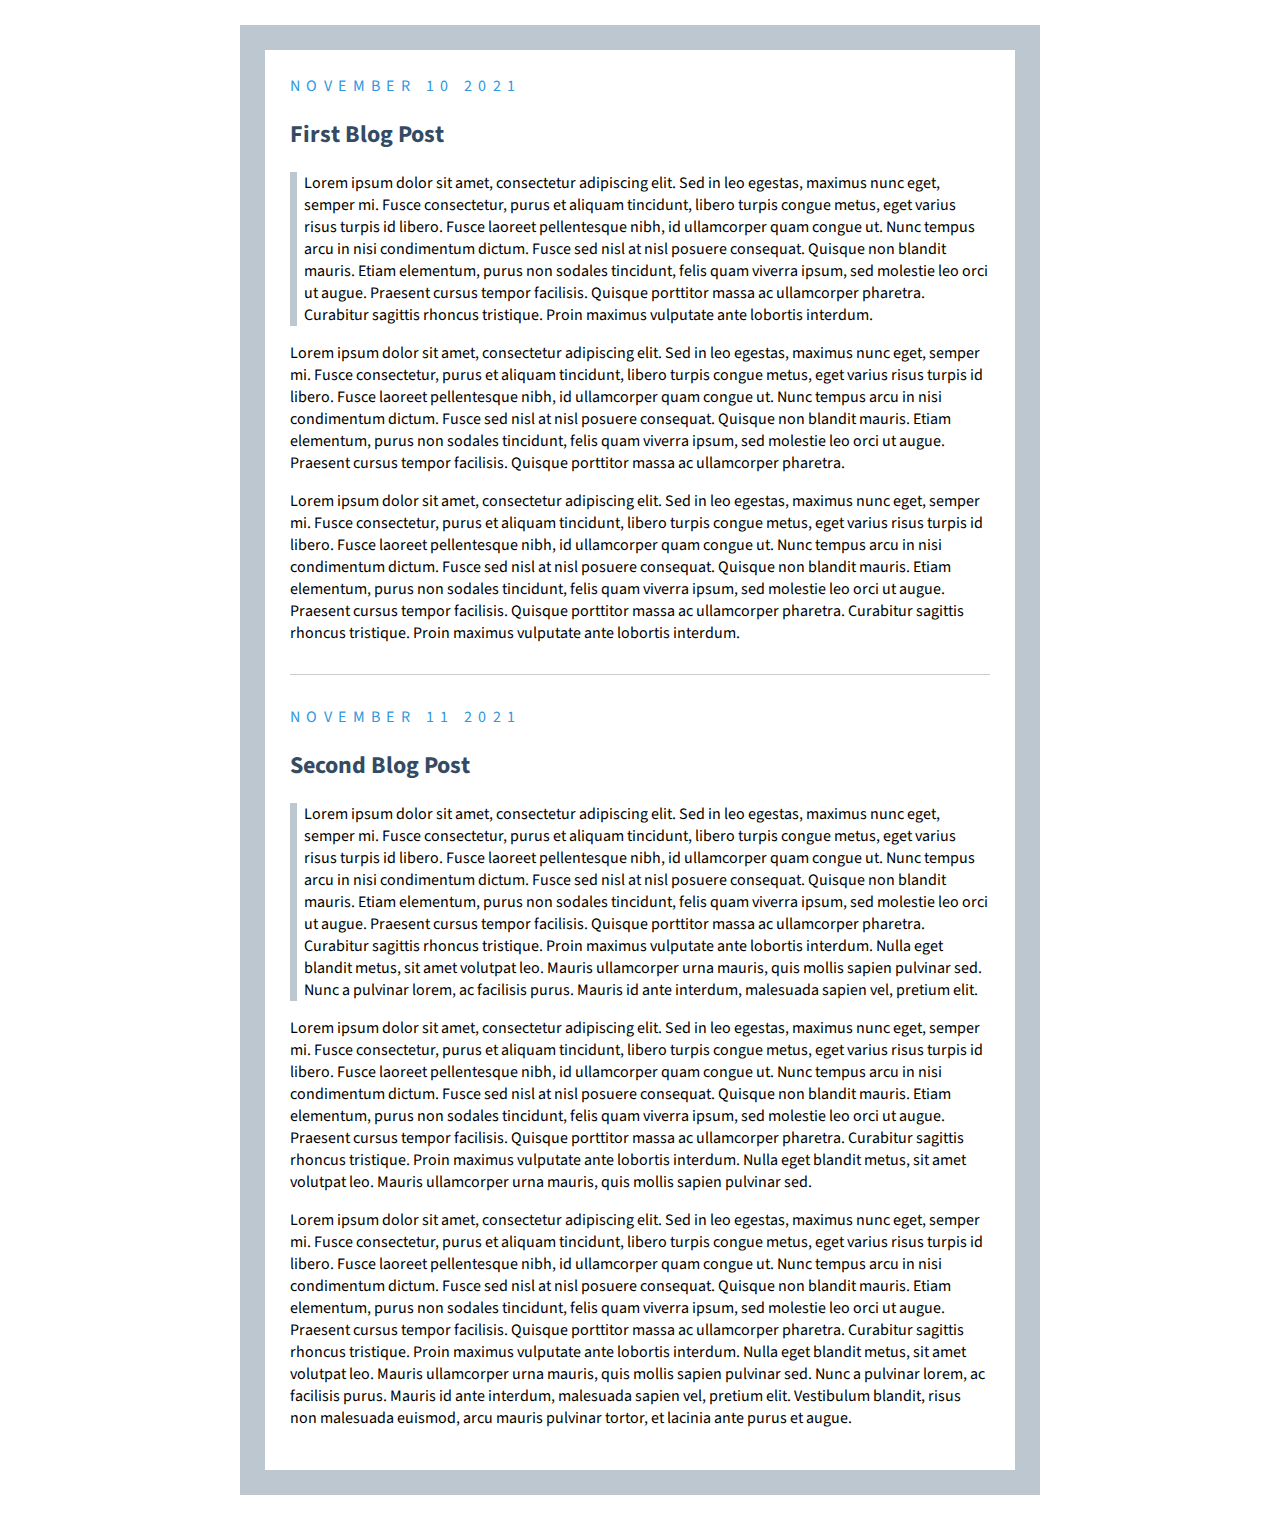
<file: blog.html>
<!DOCTYPE html>
<html lang="en">

<head>
    <meta charset="UTF-8">
    <meta name="viewport" content="width=device-width, initial-scale=1.0">
    <meta http-equiv="X-UA-Compatible" content="ie=edge">
    <link href="https://fonts.googleapis.com/css?family=Source+Sans+Pro" rel="stylesheet">
    <link rel="stylesheet" href="blogdesign.css">
    <title>Blog</title>
</head>

<body>
    <div class="post">
        <div class="date">November 10 2021</div>
        <h2>First Blog Post</h2>
        <p class="quote">Lorem ipsum dolor sit amet, consectetur adipiscing elit. Sed in leo egestas, maximus nunc
            eget, semper mi.
            Fusce
            consectetur, purus et aliquam tincidunt, libero turpis congue metus, eget varius risus turpis id libero.
            Fusce
            laoreet pellentesque nibh, id ullamcorper quam congue ut. Nunc tempus arcu in nisi condimentum dictum.
            Fusce
            sed nisl at nisl posuere consequat. Quisque non blandit mauris. Etiam elementum, purus non sodales
            tincidunt,
            felis quam viverra ipsum, sed molestie leo orci ut augue. Praesent cursus tempor facilisis. Quisque
            porttitor
            massa ac ullamcorper pharetra. Curabitur sagittis rhoncus tristique. Proin maximus vulputate ante lobortis
            interdum. </p>
        <p>Lorem ipsum dolor sit amet, consectetur adipiscing elit. Sed in leo egestas, maximus nunc
            eget, semper mi.
            Fusce
            consectetur, purus et aliquam tincidunt, libero turpis congue metus, eget varius risus turpis id libero.
            Fusce
            laoreet pellentesque nibh, id ullamcorper quam congue ut. Nunc tempus arcu in nisi condimentum dictum.
            Fusce
            sed nisl at nisl posuere consequat. Quisque non blandit mauris. Etiam elementum, purus non sodales
            tincidunt,
            felis quam viverra ipsum, sed molestie leo orci ut augue. Praesent cursus tempor facilisis. Quisque
            porttitor
            massa ac ullamcorper pharetra. </p>
        <p>Lorem ipsum dolor sit amet, consectetur adipiscing elit. Sed in leo egestas, maximus nunc
            eget, semper mi.
            Fusce
            consectetur, purus et aliquam tincidunt, libero turpis congue metus, eget varius risus turpis id libero.
            Fusce
            laoreet pellentesque nibh, id ullamcorper quam congue ut. Nunc tempus arcu in nisi condimentum dictum.
            Fusce
            sed nisl at nisl posuere consequat. Quisque non blandit mauris. Etiam elementum, purus non sodales
            tincidunt,
            felis quam viverra ipsum, sed molestie leo orci ut augue. Praesent cursus tempor facilisis. Quisque
            porttitor
            massa ac ullamcorper pharetra. Curabitur sagittis rhoncus tristique. Proin maximus vulputate ante lobortis
            interdum.</p>
    </div>
    <hr>
    <div class="post">
        <div class="date">November 11 2021</div>
        <h2>Second Blog Post</h2>
        <p class="quote">Lorem ipsum dolor sit amet, consectetur adipiscing elit. Sed in leo egestas, maximus nunc
            eget, semper mi.
            Fusce
            consectetur, purus et aliquam tincidunt, libero turpis congue metus, eget varius risus turpis id libero.
            Fusce
            laoreet pellentesque nibh, id ullamcorper quam congue ut. Nunc tempus arcu in nisi condimentum dictum.
            Fusce
            sed nisl at nisl posuere consequat. Quisque non blandit mauris. Etiam elementum, purus non sodales
            tincidunt,
            felis quam viverra ipsum, sed molestie leo orci ut augue. Praesent cursus tempor facilisis. Quisque
            porttitor
            massa ac ullamcorper pharetra. Curabitur sagittis rhoncus tristique. Proin maximus vulputate ante lobortis
            interdum. Nulla eget blandit metus, sit amet volutpat leo. Mauris ullamcorper urna mauris, quis mollis
            sapien
            pulvinar sed. Nunc a pulvinar lorem, ac facilisis purus. Mauris id ante interdum, malesuada sapien vel,
            pretium
            elit. </p>
        <p>Lorem ipsum dolor sit amet, consectetur adipiscing elit. Sed in leo egestas, maximus nunc
            eget, semper mi.
            Fusce
            consectetur, purus et aliquam tincidunt, libero turpis congue metus, eget varius risus turpis id libero.
            Fusce
            laoreet pellentesque nibh, id ullamcorper quam congue ut. Nunc tempus arcu in nisi condimentum dictum.
            Fusce
            sed nisl at nisl posuere consequat. Quisque non blandit mauris. Etiam elementum, purus non sodales
            tincidunt,
            felis quam viverra ipsum, sed molestie leo orci ut augue. Praesent cursus tempor facilisis. Quisque
            porttitor
            massa ac ullamcorper pharetra. Curabitur sagittis rhoncus tristique. Proin maximus vulputate ante lobortis
            interdum. Nulla eget blandit metus, sit amet volutpat leo. Mauris ullamcorper urna mauris, quis mollis
            sapien
            pulvinar sed. </p>
        <p>Lorem ipsum dolor sit amet, consectetur adipiscing elit. Sed in leo egestas, maximus nunc
            eget, semper mi.
            Fusce
            consectetur, purus et aliquam tincidunt, libero turpis congue metus, eget varius risus turpis id libero.
            Fusce
            laoreet pellentesque nibh, id ullamcorper quam congue ut. Nunc tempus arcu in nisi condimentum dictum.
            Fusce
            sed nisl at nisl posuere consequat. Quisque non blandit mauris. Etiam elementum, purus non sodales
            tincidunt,
            felis quam viverra ipsum, sed molestie leo orci ut augue. Praesent cursus tempor facilisis. Quisque
            porttitor
            massa ac ullamcorper pharetra. Curabitur sagittis rhoncus tristique. Proin maximus vulputate ante lobortis
            interdum. Nulla eget blandit metus, sit amet volutpat leo. Mauris ullamcorper urna mauris, quis mollis
            sapien
            pulvinar sed. Nunc a pulvinar lorem, ac facilisis purus. Mauris id ante interdum, malesuada sapien vel,
            pretium
            elit. Vestibulum blandit, risus non malesuada euismod, arcu mauris pulvinar tortor, et lacinia ante purus
            et
            augue.</p>
    </div>
</body>

</html>
</file>
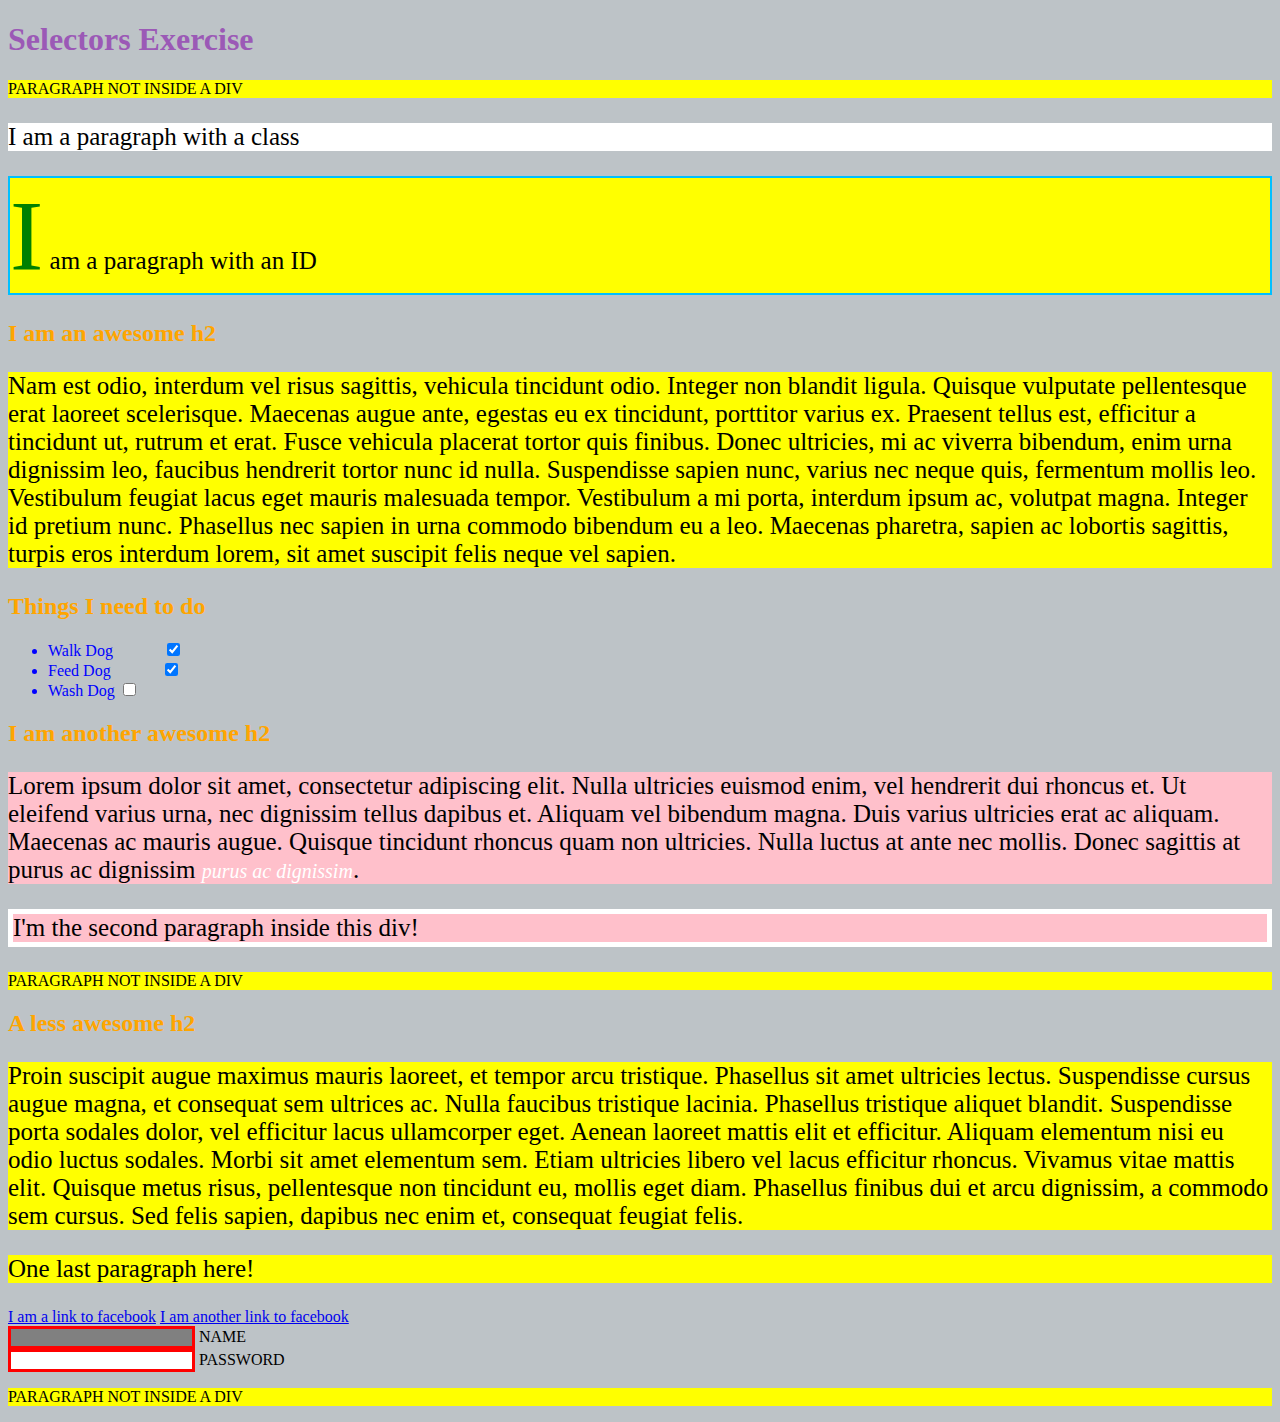
<file: exercise.html>
<!DOCTYPE html>
<html lang="en">

<head>

    <meta charset="UTF-8">
    <title>Selectors Exercise</title>
    <link rel="stylesheet" type="text/css" href="selectors.css">
</head>

<body>
    <h1>Selectors Exercise</h1>

    <p>PARAGRAPH NOT INSIDE A DIV</p>

    <div>
        <p class="hello">I am a paragraph with a class</p>
        <p id="special">I am a paragraph with an ID</p>

        <h2>I am an awesome h2</h2>


        <p>Nam est odio, interdum vel risus sagittis, vehicula tincidunt odio. Integer non blandit ligula. Quisque
            vulputate pellentesque erat laoreet scelerisque. Maecenas augue ante, egestas eu ex tincidunt, porttitor
            varius ex. Praesent tellus est, efficitur a tincidunt ut, rutrum et erat. Fusce vehicula placerat tortor
            quis finibus. Donec ultricies, mi ac viverra bibendum, enim urna dignissim leo, faucibus hendrerit tortor
            nunc id nulla. Suspendisse sapien nunc, varius nec neque quis, fermentum mollis leo. Vestibulum feugiat
            lacus eget mauris malesuada tempor. Vestibulum a mi porta, interdum ipsum ac, volutpat magna. Integer id
            pretium nunc. Phasellus nec sapien in urna commodo bibendum eu a leo. Maecenas pharetra, sapien ac lobortis
            sagittis, turpis eros interdum lorem, sit amet suscipit felis neque vel sapien.</p>

    </div>

    <div>
        <h2>Things I need to do</h2>

        <ul>
            <li>Walk Dog <input type="checkbox" checked> </li>
            <li>Feed Dog <input type="checkbox" checked> </li>
            <li>Wash Dog <input type="checkbox"></li>
        </ul>
    </div>

    <div>
        <h2>I am another awesome h2</h2>

        <p>Lorem ipsum dolor sit amet, consectetur adipiscing elit. Nulla ultricies euismod enim, vel hendrerit dui
            rhoncus et. Ut eleifend varius urna, nec dignissim tellus dapibus et. Aliquam vel bibendum magna. Duis
            varius ultricies erat ac aliquam. Maecenas ac mauris augue. Quisque tincidunt rhoncus quam non ultricies.
            Nulla luctus at ante nec mollis. Donec sagittis at purus ac dignissim <em>purus ac dignissim</em>.</p>

        <p>I'm the second paragraph inside this div!</p>
    </div>

    <p>PARAGRAPH NOT INSIDE A DIV</p>


    <div>
        <h2>A less awesome h2</h2>

        <p>Proin suscipit augue maximus mauris laoreet, et tempor arcu tristique. Phasellus sit amet ultricies lectus.
            Suspendisse cursus augue magna, et consequat sem ultrices ac. Nulla faucibus tristique lacinia. Phasellus
            tristique aliquet blandit. Suspendisse porta sodales dolor, vel efficitur lacus ullamcorper eget. Aenean
            laoreet mattis elit et efficitur. Aliquam elementum nisi eu odio luctus sodales. Morbi sit amet elementum
            sem. Etiam ultricies libero vel lacus efficitur rhoncus. Vivamus vitae mattis elit. Quisque metus risus,
            pellentesque non tincidunt eu, mollis eget diam. Phasellus finibus dui et arcu dignissim, a commodo sem
            cursus. Sed felis sapien, dapibus nec enim et, consequat feugiat felis.</p>

        <p>One last paragraph here!</p>

        <a href="http://www.facebook.com">I am a link to facebook</a>
        <a href="http://www.facebook.com">I am another link to facebook</a>
        <br>

        <input type="text" name="name" /><label> Name</label><br />
        <input type="password" name="password" /><label> Password</label><br />

    </div>

    <p>PARAGRAPH NOT INSIDE A DIV</p>

</body>

</html>
</file>
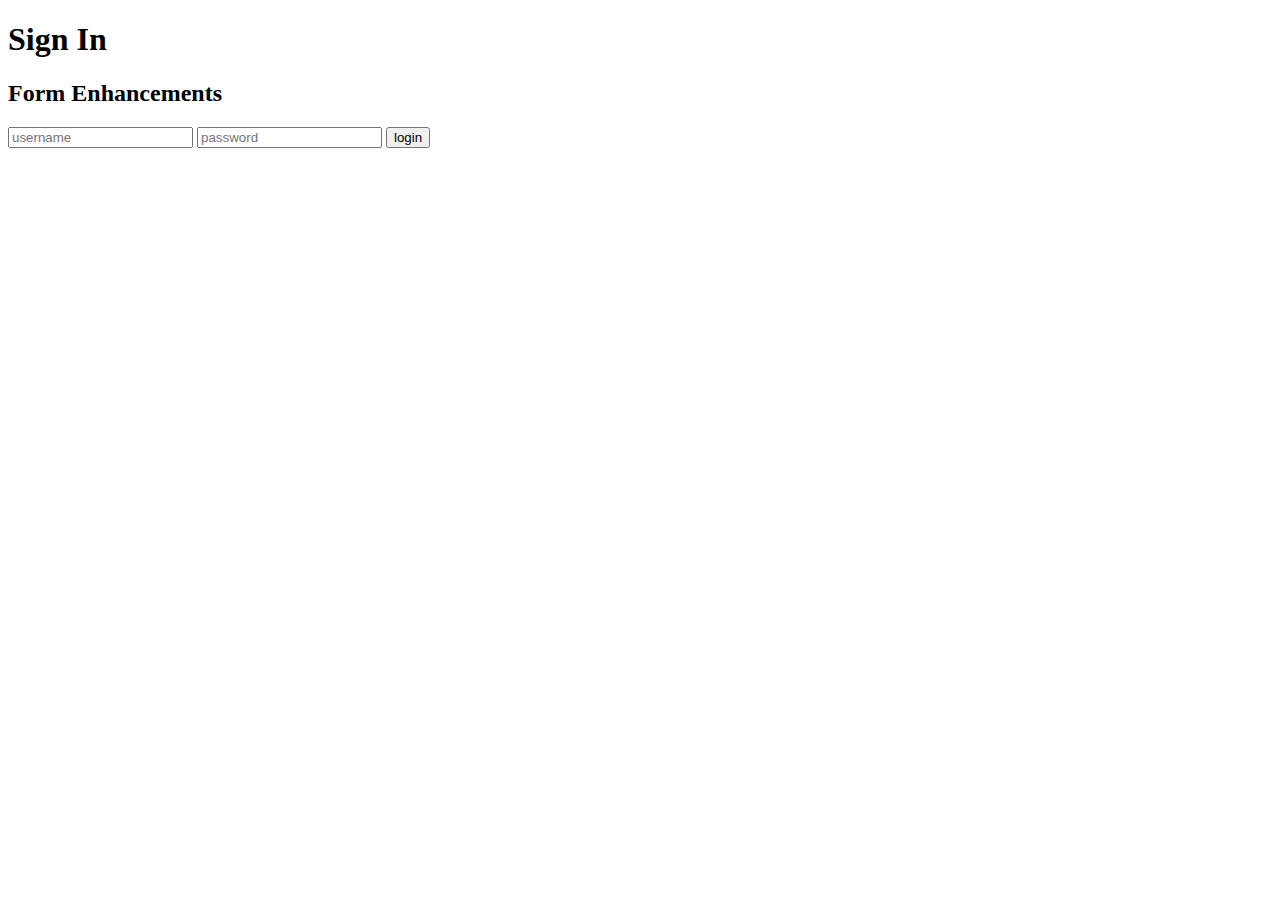
<file: loginformexercise.html>
<!DOCTYPE html>
<html lang="en">

<head>

    <meta charset="UTF-8">
    <meta name="viewport" content="width=device-width, initial-scale=1.0">
    <meta http-equiv="X-UA-Compatible" content="ie=edge">
    <title>Login Exercise</title>

</head>

<body>
    <h1>Sign In</h1>
    <h2>Form Enhancements</h2>

    <form action="http://www.google.com">
        <input name="username" type="text" placeholder="username">
        <input name="password" type="password" placeholder="password" maxlength="16">
        <input type="submit" value="login">
    </form>


</body>

</html>
</file>
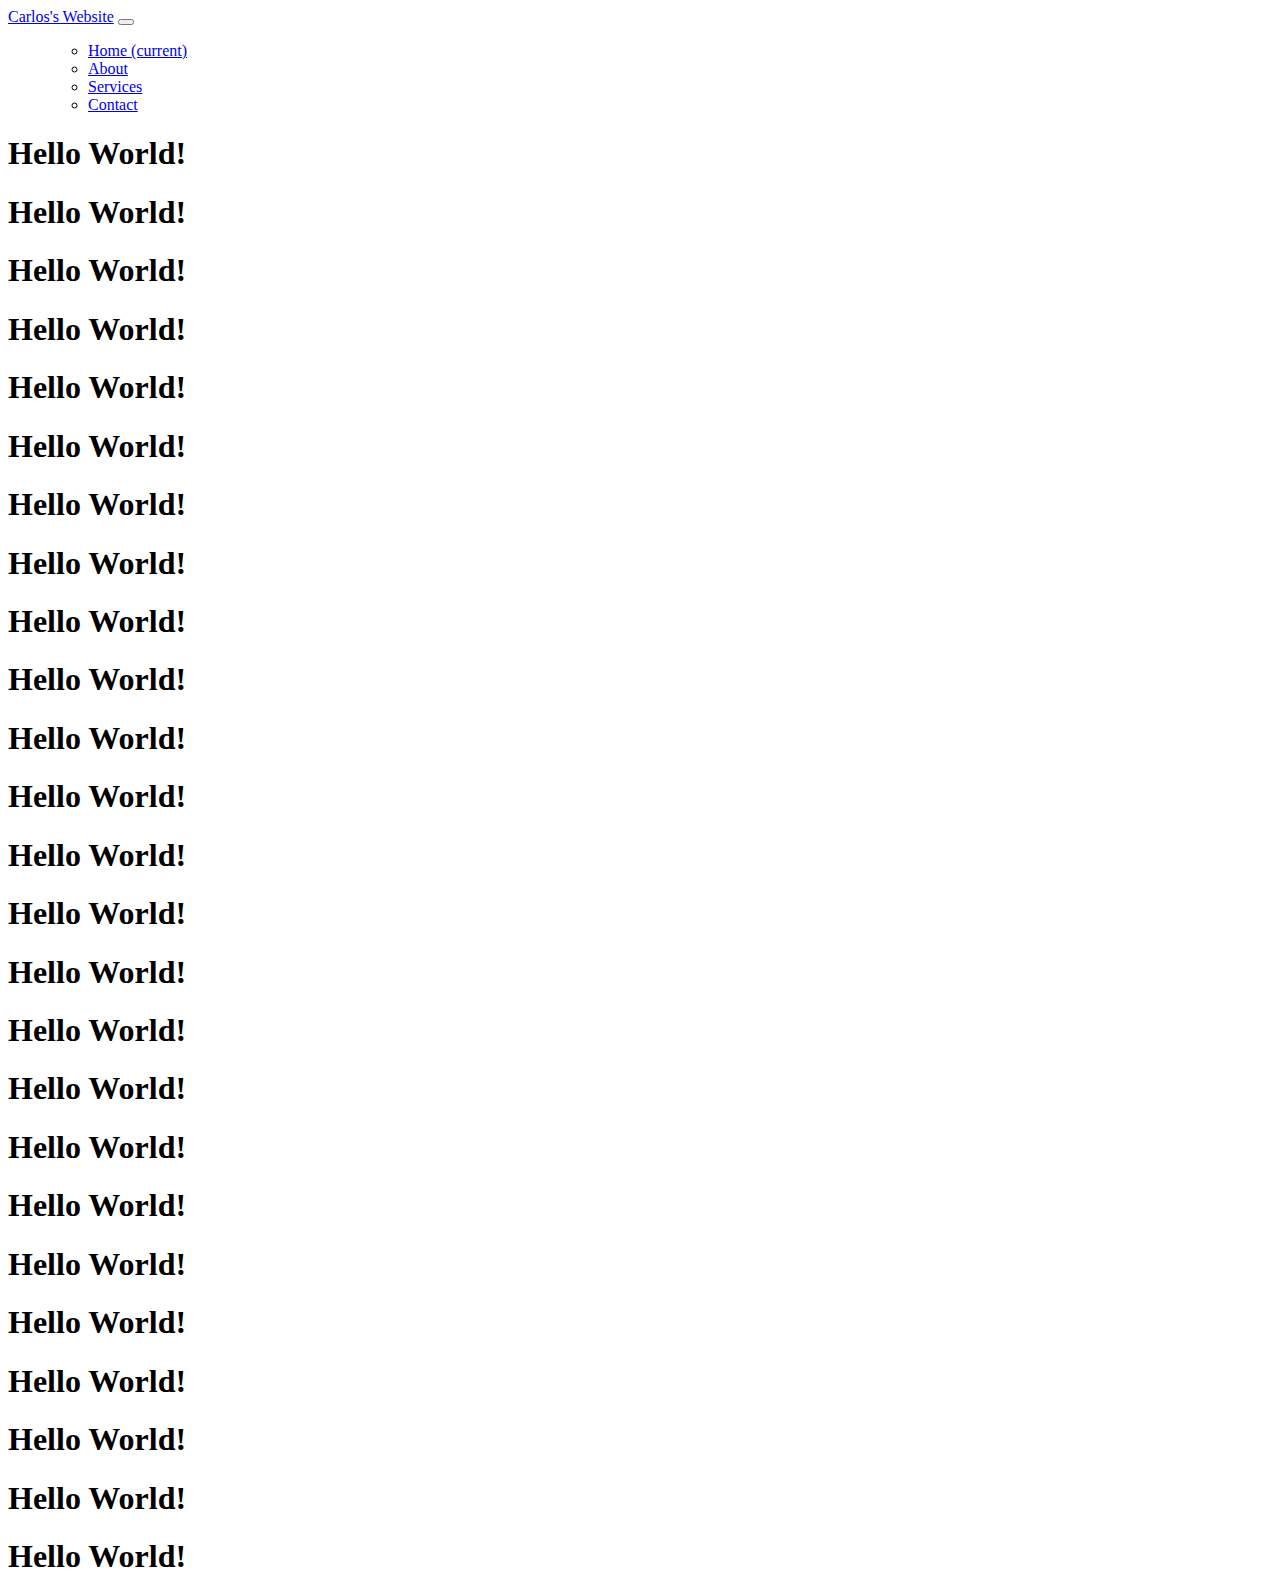
<file: navbar.html>
<!DOCTYPE html>
<html lang="en">

<head>
    <meta charset="UTF-8">
    <meta name="viewport" content="width=device-width, initial-scale=1.0">
    <meta http-equiv="X-UA-Compatible" content="ie=edge">
    <link href="https://cdn.jsdelivr.net/npm/bootstrap@5.0.0-alpha3/dist/css/bootstrap.min.css" rel="stylesheet"
        integrity="sha384-CuOF+2SnTUfTwSZjCXf01h7uYhfOBuxIhGKPbfEJ3+FqH/s6cIFN9bGr1HmAg4fQ" crossorigin="anonymous">
    <title>Navbar</title>
</head>

<body>
    <nav class="navbar navbar-expand-md navbar-dark bg-dark sticky-top">
        <a class="navbar-brand" href="#">Carlos's Website</a>
        <button class="navbar-toggler" type="button" data-toggle="collapse" data-target="#navbarNav"
            aria-controls="navbarNav" aria-expanded="false" aria-label="Toggle navigation">
            <span class="navbar-toggler-icon"></span>
        </button>
        <ul class="navbar-nav">
            <ul class="navbar-nav">
                <li class="nav-item active">
                    <a class="nav-link" href="#">Home <span class="sr-only">(current)</span></a>
                </li>
                <li class="nav-item">
                    <a class="nav-link" href="#">About</a>
                </li>
                <li class="nav-item">
                    <a class="nav-link" href="#">Services</a>
                </li>
                <li class="nav-item">
                    <a class="nav-link" href="#">Contact</a>
                </li>
            </ul>
            </div>
    </nav>

    <div class="container">
        <h1>Hello World!</h1>
        <h1>Hello World!</h1>
        <h1>Hello World!</h1>
        <h1>Hello World!</h1>
        <h1>Hello World!</h1>
        <h1>Hello World!</h1>
        <h1>Hello World!</h1>
        <h1>Hello World!</h1>
        <h1>Hello World!</h1>
        <h1>Hello World!</h1>
        <h1>Hello World!</h1>
        <h1>Hello World!</h1>
        <h1>Hello World!</h1>
        <h1>Hello World!</h1>
        <h1>Hello World!</h1>
        <h1>Hello World!</h1>
        <h1>Hello World!</h1>
        <h1>Hello World!</h1>
        <h1>Hello World!</h1>
        <h1>Hello World!</h1>
        <h1>Hello World!</h1>
        <h1>Hello World!</h1>
        <h1>Hello World!</h1>
        <h1>Hello World!</h1>
        <h1>Hello World!</h1>


    </div>


</body>

</html>
</file>
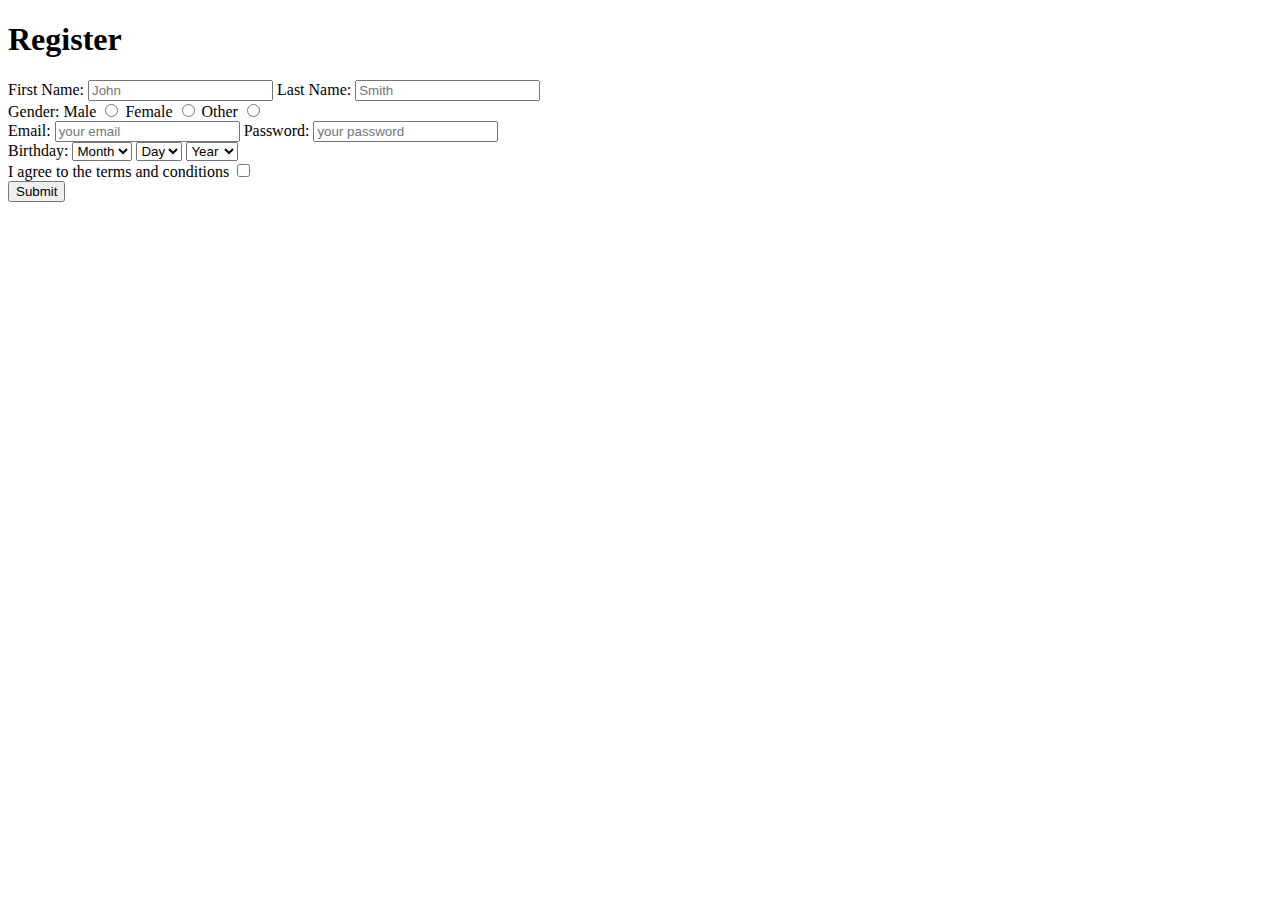
<file: registrationform.html>
<!DOCTYPE html>
<html lang="en">

<head>

    <meta charset="UTF-8">
    <meta name="viewport" content="width=device-width, initial-scale=1.0">
    <meta http-equiv="X-UA-Compatible" content="ie=edge">
    <title>Login Exercise</title>

</head>

<body>

    <h1>Register</h1>

    <form>
        <div>
            <label for="first-name">First Name:</label>
            <input type="text" name="first-name" id="first-name" placeholder="John" required />
            <label for="last-name">Last Name:</label>
            <input type="text" name="last-name" id="last-name" placeholder="Smith" required />
        </div>

        <div>
            <label for="gender">Gender:</label>
            <label for="radio-choice-1">Male</label>
            <input type="radio" name="radio-choice" id="radio-choice-1" value="choice-1" />

            <label for="radio-choice-2">Female</label>
            <input type="radio" name="radio-choice" id="radio-choice-2" value="choice-2" />

            <label for="radio-choice-3">Other</label>
            <input type="radio" name="radio-choice" id="radio-choice-3" value="choice-3" />
        </div>

        <div>
            <label for="email">Email:</label>
            <input type="email" name="email" id="email" required placeholder="your email">

            <label for="password">Password:</label>
            <input type="password" name="password" id="password" pattern=".{5,10}" placeholder="your password" required
                minlength="5" maxlength="10">
        </div>

        <div>

            <label for="select-choice">Birthday:</label>
            <select name="select-choice" id="select-choice">
                <option value="0" selected disabled>Month</option>
                <option value="january">Jan</option>
                <option value="february">Feb</option>
                <option value="march">Mar</option>
                <option value="april">Apr</option>
                <option value="may">May</option>
                <option value="june">Jun</option>
                <option value="july">Jul</option>
                <option value="august">Aug</option>
                <option value="september">Sep</option>
                <option value="october">Oct</option>
                <option value="november">Nov</option>
                <option value="december">Dec</option>
            </select>

            <select name="birthday-day" id="day">
                <option value="0" selected disabled>Day</option>
                <option value="1">1</option>
                <option value="2">2</option>
                <option value="3">3</option>
                <option value="4">4</option>
                <option value="5">5</option>
                <option value="6">6</option>
                <option value="7">7</option>
                <option value="8">8</option>
                <option value="9">9</option>
                <option value="10">10</option>
                <option value="11">11</option>
                <option value="12">12</option>
                <option value="13">13</option>
                <option value="14">14</option>
                <option value="15">15</option>
                <option value="16">16</option>
                <option value="17">17</option>
                <option value="18">18</option>
                <option value="19">19</option>
                <option value="20">20</option>
                <option value="21">21</option>
                <option value="22">22</option>
                <option value="23">23</option>
                <option value="24">24</option>
                <option value="25">25</option>
                <option value="26">26</option>
                <option value="27">27</option>
                <option value="28">28</option>
                <option value="29">29</option>
                <option value="30">30</option>
                <option value="31">31</option>
            </select>

            <select name="birthday-year" id="year">
                <option value="0" selected disabled>Year</option>
                <option value="2001">2001</option>
                <option value="2000">2000</option>
                <option value="1999">1999</option>
            </select>
        </div>

        <div>
            <label for="checkbox">I agree to the terms and conditions</label>
            <input type="checkbox" name="checkbox" id="checkbox" />
        </div>

        <div>
            <input type="submit" value="Submit" />
        </div>
    </form>

</body>

</html>
</file>
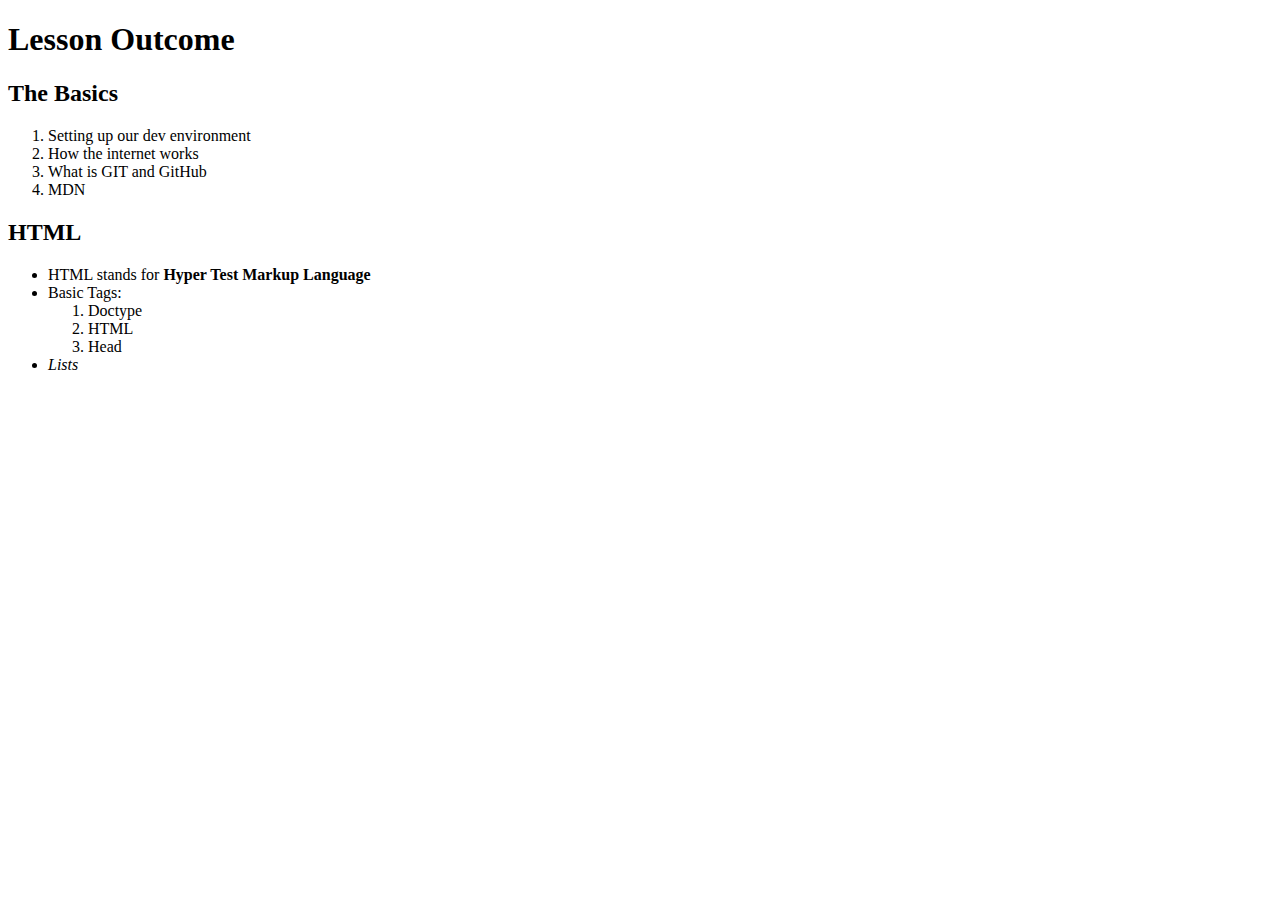
<file: task-1.html>
<!DOCTYPE html>
<html lang="en">

<head>
    <meta charset="UTF-8">
    <meta http-equiv="X-UA-Compatible" content="IE=edge">
    <meta name="viewport" content="width=device-width, initial-scale=1.0">
    <title>Task-1</title>
</head>

<body>
    <h1>Lesson Outcome</h1>
    <h2>The Basics</h2>
    <ol>
        <li>Setting up our dev environment</li>
        <li>How the internet works</li>
        <li>What is GIT and GitHub</li>
        <li>MDN</li>
    </ol>

    <h2>HTML</h2>
    <ul>
        <li>HTML stands for <b>Hyper Test Markup Language</b></li>
        <li>Basic Tags:
            <ol>
                <li>Doctype</li>
                <li>HTML</li>
                <li>Head</li>
            </ol>
        </li>
        <li><em>Lists</em></li>
    </ul>


</body>

</html>
</file>
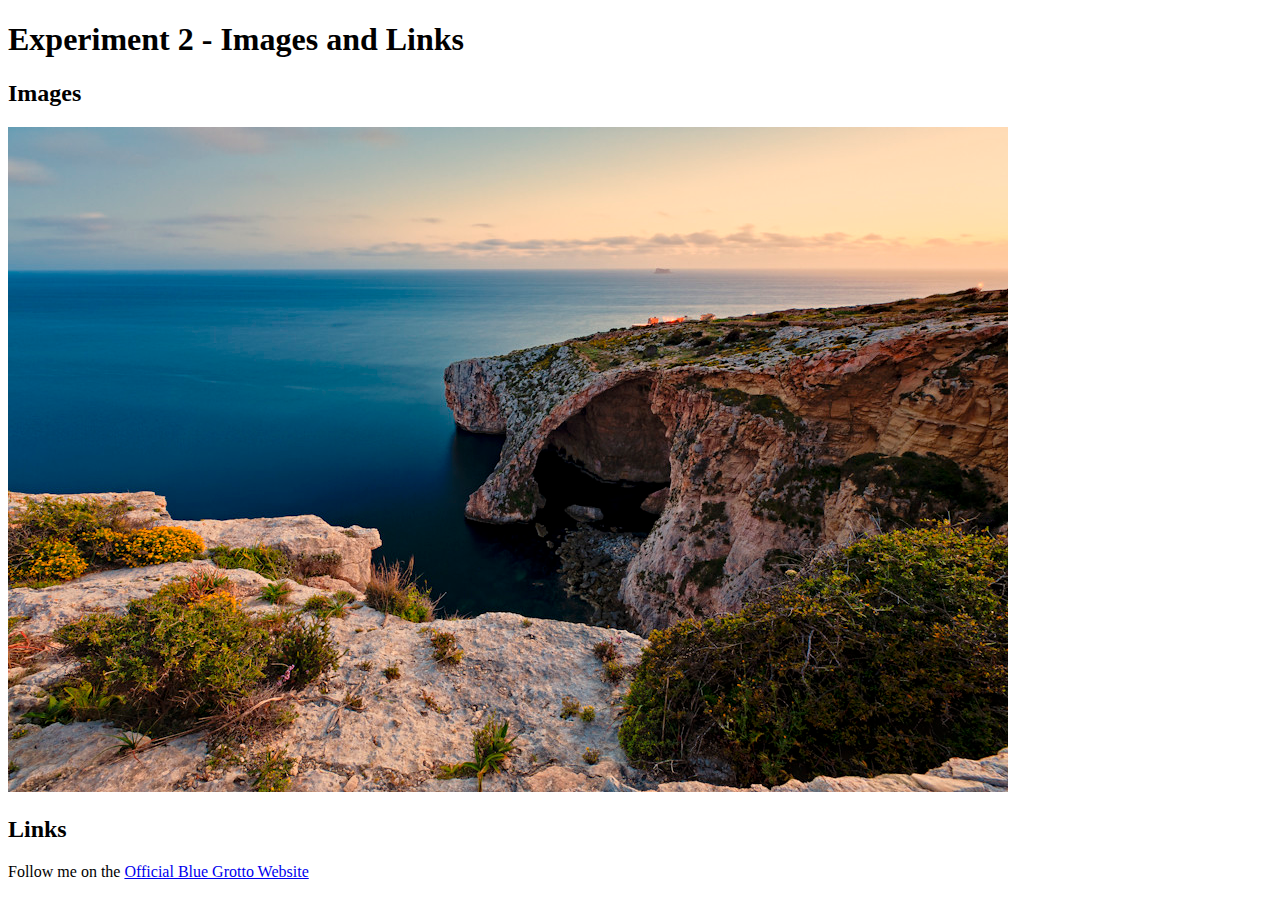
<file: HTML Lesson/experiment2.html>
<!DOCTYPE html>
<html lang="en">

<head>
    <meta charset="UTF-8">
    <meta http-equiv="X-UA-Compatible" content="IE=edge">
    <meta name="viewport" content="width=device-width, initial-scale=1.0">
    <title>Experiment 2 - Images and Links</title>

<body>
    <h1>Experiment 2 - Images and Links</h1>
    <h2>Images</h2>
    <a href="https://www.bluegrottomalta.com.mt/" target="_blank">
        <img alt="bluegrottomalta" src="bluegrotto.jpg">
    </a>

    <h2>Links</h2>
    <p>Follow me on the <a href="https://www.bluegrottomalta.com.mt/" target="_blank">Official Blue Grotto Website</a>
    </p>

</body>

</html>
</file>
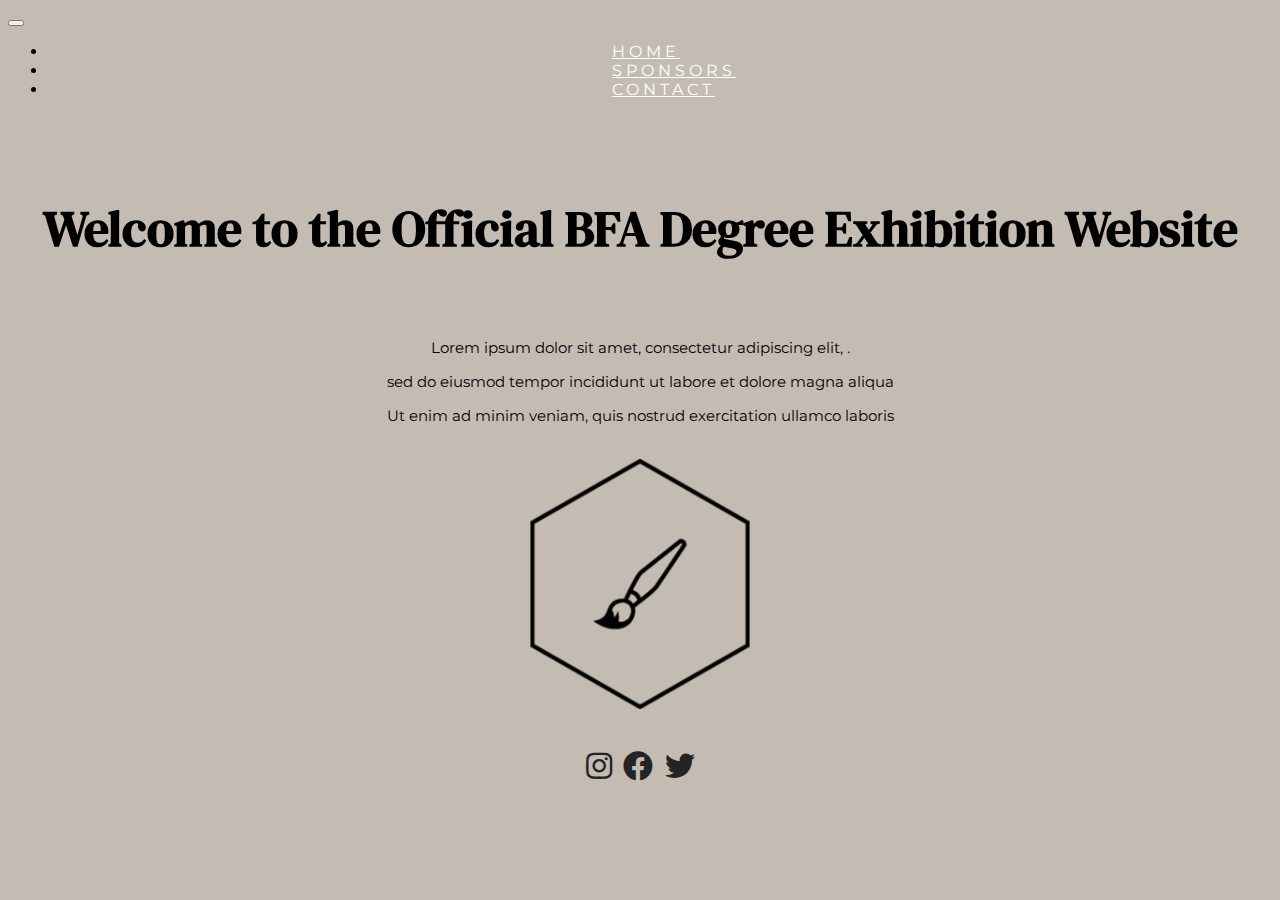
<file: Final Project/My Homepage/carlos-cutajar.html>
<!DOCTYPE html>
<html lang="en">

<head>
    <meta charset="UTF-8">
    <meta name="viewport" content="width=device-width, initial-scale=1.0">
    <meta http-equiv="X-UA-Compatible" content="ie=edge">
    <link href="https://fonts.googleapis.com/css?family=Montserrat" rel="stylesheet">
    <link href="https://cdn.jsdelivr.net/npm/bootstrap@5.0.0-alpha3/dist/css/bootstrap.min.css" rel="stylesheet"
        integrity="sha384-CuOF+2SnTUfTwSZjCXf01h7uYhfOBuxIhGKPbfEJ3+FqH/s6cIFN9bGr1HmAg4fQ" crossorigin="anonymous">
    <link rel="stylesheet" href="carlos-cutajar.css">
    <style>
        @import url('https://fonts.googleapis.com/css2?family=DM+Serif+Text&display=swap');
    </style>
    <link rel="stylesheet" href="https://cdnjs.cloudflare.com/ajax/libs/font-awesome/5.15.3/css/all.min.css" />
    <title>carlos-cutajar</title>

</head>


<body>
    <nav class="navbar navbar-expand-md navbar-dark bg-dark sticky-top">
        <button class="navbar-toggler" type="button" data-toggle="collapse" data-target="#navbarNav"
            aria-controls="navbarNav" aria-expanded="false" aria-label="Toggle navigation">
            <span class="navbar-toggler-icon"></span>
        </button>

        <div class="collapse navbar-collapse" id="navbarNav">
            <ul class="navbar-nav">
                <li class="nav-item active">
                    <a class="nav-link" style="left: 560px;position:relative;" href="#">Home<span
                            class="sr-only"></span></a>
                </li>
                <li class="nav-item">
                    <a class="nav-link" style="left: 560px;position:relative;" href="#">Sponsors</a>
                </li>
                <li class="nav-item">
                    <a class="nav-link" style="left: 560px;position:relative;" href="#">Contact</a>
                </li>
            </ul>
        </div>
    </nav>

    <div class="h2">
        <br>
        <br>
        <h2>Welcome to the Official BFA Degree Exhibition Website</h2>
        <br>

    </div>

    <div class="description">
        <p>Lorem ipsum dolor sit amet, consectetur adipiscing elit, .</p>
        <p>sed do eiusmod tempor incididunt ut labore et dolore magna aliqua</p>
        <p>Ut enim ad minim veniam, quis nostrud exercitation ullamco laboris </p>
        <br>
        <img src="paintbrushicon.jpg" alt="paintbrushicon" width="250" height="250">
        <br>
        <br>
        <br>
        <a href="#"><i class="fab fa-instagram fa-2x"></i></a>
        <a href="#"><i class="fab fa-facebook fa-2x"></i></a>
        <a href="#"><i class="fab fa-twitter fa-2x"></i></a>
        <br>
        <br>

    </div>
</body>

</html>
</file>
<file: blogdesign.css>
body {
    border: 25px #bdc7cf solid; 
    font-family: 'Source Sans Pro', sans-serif;
    max-width: 700px; 
    width: 80%;
    padding: 25px;
    margin: 25px auto; 
}

h2 {
    color: #354b63; 
}

.date { 
    color: #3098dd;
    text-transform: uppercase;
    letter-spacing: 0.4rem;

}

.quote {
    border-left: 7px solid #bdc7cf;
    padding-left: 7px;
}


hr {
    border: 0;
    height: 0;
    border-top: 1px solid rgba(0, 0, 0, 0.2);
    border-bottom: 1px solid rgba(255, 255, 255, 0.3);
    margin: 30px 0;
}
</file>
<file: selectors.css>
/* Style the HTML elements according to the following instructions. 
DO NOT ALTER THE EXISTING HTML TO DO THIS.  WRITE ONLY CSS!

/* Give the <body> element a background of #bdc3c7*/
body { 
    background-color: #bdc3c7;
}

/* Make the <h1> element #9b59b6*/
h1 {
	color: #9b59b6;
}

/* Make all <h2> elements orange */

h2 {
	color: orange;
}

/* Make all <li> elements blue(pick your own hexadecimal blue)*/ 
li {
	color: #0000ff ;
}

/*Change the background on every paragraph to be yellow*/
p {
	background-color: yellow;
}

/*Make all inputs have a 3px red border*/
input {
	border: 3px red solid; 
}

/* Give everything with the class 'hello' a white background*/
.hello {
	background-color: white; 
}

/* Give the element with id 'special' a 2px solid blue border(pick your own rgb blue)*/
#special {
	border: 2px #00BFFF solid; 
}

/*Make all the <p>'s that are nested inside of divs 25px font(font-size: 25px)*/
div p {
	font-size: 25px; 
}

/*Make only inputs with type 'text' have a gray background*/
input[type="text"] {
	background-color: gray;
}

/* Give both <p>'s inside the 3rd <div> a pink background*/
div:nth-of-type(3) p {
	background: pink;
}

/* Give the 2nd <p> inside the 3rd <div> a 5px white border*/
div:nth-of-type(3) p:nth-of-type(2) {
	border: 5px white solid; 
}

/* Make the <em> in the 3rd <div> element white and 20px font(font-size:20px)*/
div:nth-of-type(3) em {
	color: white; 
	font-size: 20px;
}


/*BONUS CHALLENGES*/
/*You may need to research some other selectors and properties*/

/*Make all "checked" checkboxes have a left margin of 50px(margin-left: 50px)*/
input:checked {
	margin-left: 50px; 
}

/* Make the <label> elements all UPPERCASE without changing the HTML(definitely look this one up*/
label {
	text-transform: uppercase;
}

/*Make the first letter of the element with id 'special' green and 100px font size(font-size: 100)*/
#special::first-letter {
	color: green;
	font-size: 100px;
}

/*Make the <h1> element's color change to blue when hovered over */
h1:hover {
	color: blue; 
}

/*Make the <a> element's that have been visited gray */
a:visited {
	color: gray; 
}
</file>
<file: Final Project/My Homepage/carlos-cutajar.css>
body {
    background-color: rgba(196,188,179,1);
    color: black;
    font-family: 'Montserrat', sans-serif;
    font-size: 15px
    

}

a{
  color: #242424;
  margin: 0.25em;
  border-radius: 50%;
  transition: all .9s;
}

h2 {
  text-align: center;
  font-family: 'DM Serif Text', serif;
    font-size: 50px
    
}


.navbar a {
    font-size: 16px;
    color: white;
    text-transform: uppercase;
    letter-spacing: 4px; 
}

.description{
  text-align: center;
}

.footer {
  position: relative;
  top: 90%;
 left: 45%;
}



    /* sources: 
  code: https://codepen.io/pec-man/pen/bGbeXqZ */
 /* image:https://icon-library.com/icon/paint-brush-icon-vector-5.html */
</file>
